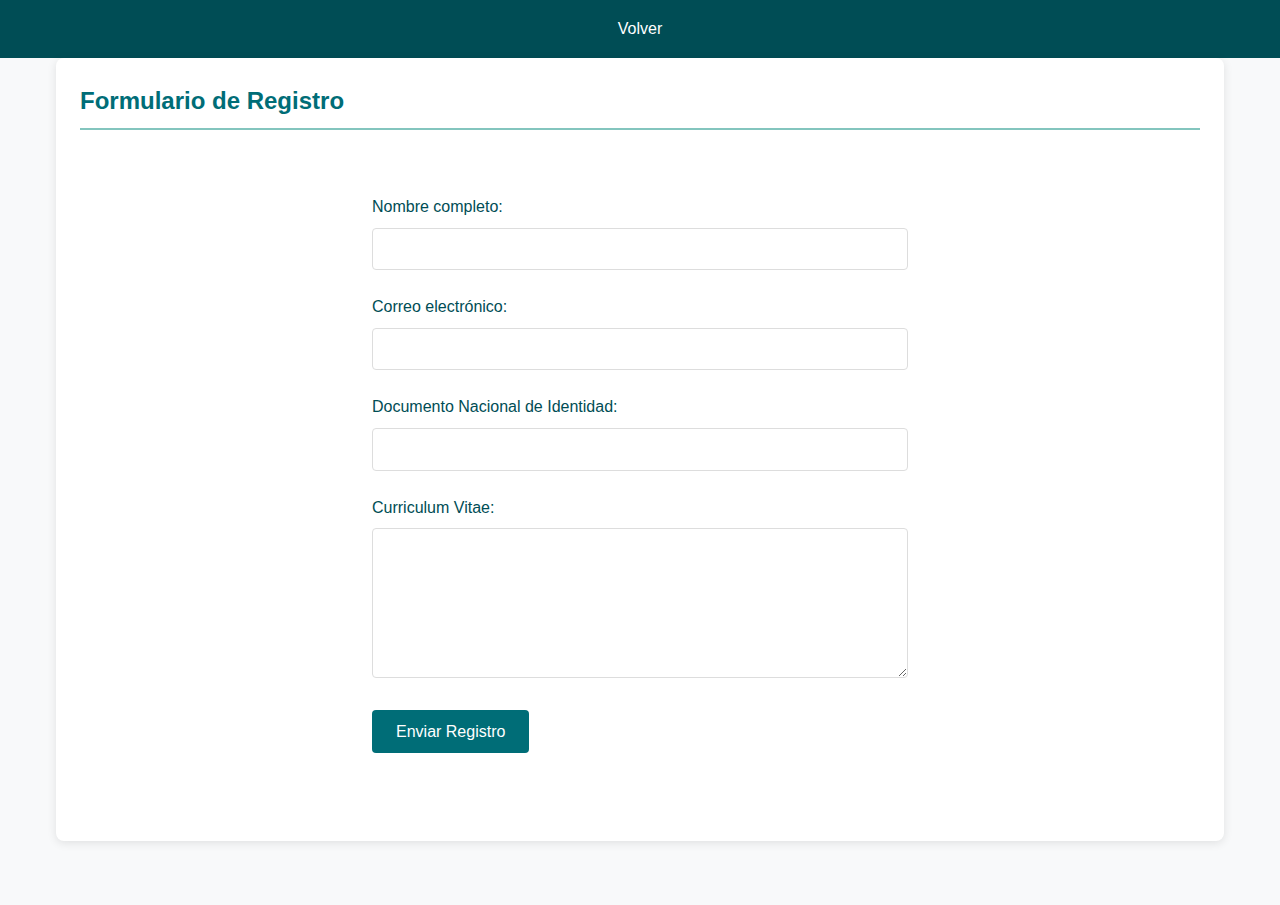
<file: ejercicios/ejercicio1.html>
<!DOCTYPE html>
<html lang="es">
<head>
    <meta charset="UTF-8">
    <meta name="viewport" content="width=device-width, initial-scale=1.0">
    <title>Formulario de Registro - Ejercicio 1</title>
    <link rel="stylesheet" href="../styles/main.css">
    <style>
        .form-container {
            max-width: 600px;
            margin: 2rem auto;
            padding: 2rem;
        }
        .form-group {
            margin-bottom: 1.5rem;
        }
        .form-group label {
            display: block;
            margin-bottom: 0.5rem;
            color: var(--verde-oscuro);
            font-weight: 500;
        }
        .form-group input, 
        .form-group textarea {
            width: 100%;
            padding: 0.8rem;
            border: 1px solid #ddd;
            border-radius: 4px;
            font-family: inherit;
            transition: all 0.3s ease;
        }
        .form-group textarea {
            min-height: 150px;
            resize: vertical;
        }
        .btn-submit {
            background-color: var(--verde-petroleo);
            color: white;
            padding: 0.8rem 1.5rem;
            border: none;
            border-radius: 4px;
            cursor: pointer;
            font-size: 1rem;
            transition: all 0.3s ease;
        }
        .btn-submit:hover {
            background-color: var(--verde-oscuro);
            transform: translateY(-2px);
        }
    </style>
</head>
<body>
    <nav class="main-nav">
        <ul>
            <li><a href="../index.html"><i class="fas fa-arrow-left"></i> Volver</a></li>
        </ul>
    </nav>

    <main class="portfolio-container">
        <section class="card">
            <h2><i class="fas fa-file-signature"></i> Formulario de Registro</h2>
            <div class="form-container">
                <form action="#" method="POST">
                    <div class="form-group">
                        <label for="nombre">Nombre completo:</label>
                        <input type="text" id="nombre" name="nombre" required>
                    </div>
                    
                    <div class="form-group">
                        <label for="email">Correo electrónico:</label>
                        <input type="email" id="email" name="email" required>
                    </div>
                    
                    <div class="form-group">
                        <label for="dni">Documento Nacional de Identidad:</label>
                        <input type="number" id="dni" name="dni" required>
                    </div>
                    
                    <div class="form-group">
                        <label for="cv">Curriculum Vitae:</label>
                        <textarea id="cv" name="cv" required></textarea>
                    </div>
                    
                    <button type="submit" class="btn-submit">Enviar Registro</button>
                </form>
            </div>
        </section>
    </main>
</body>
</html>
</file>
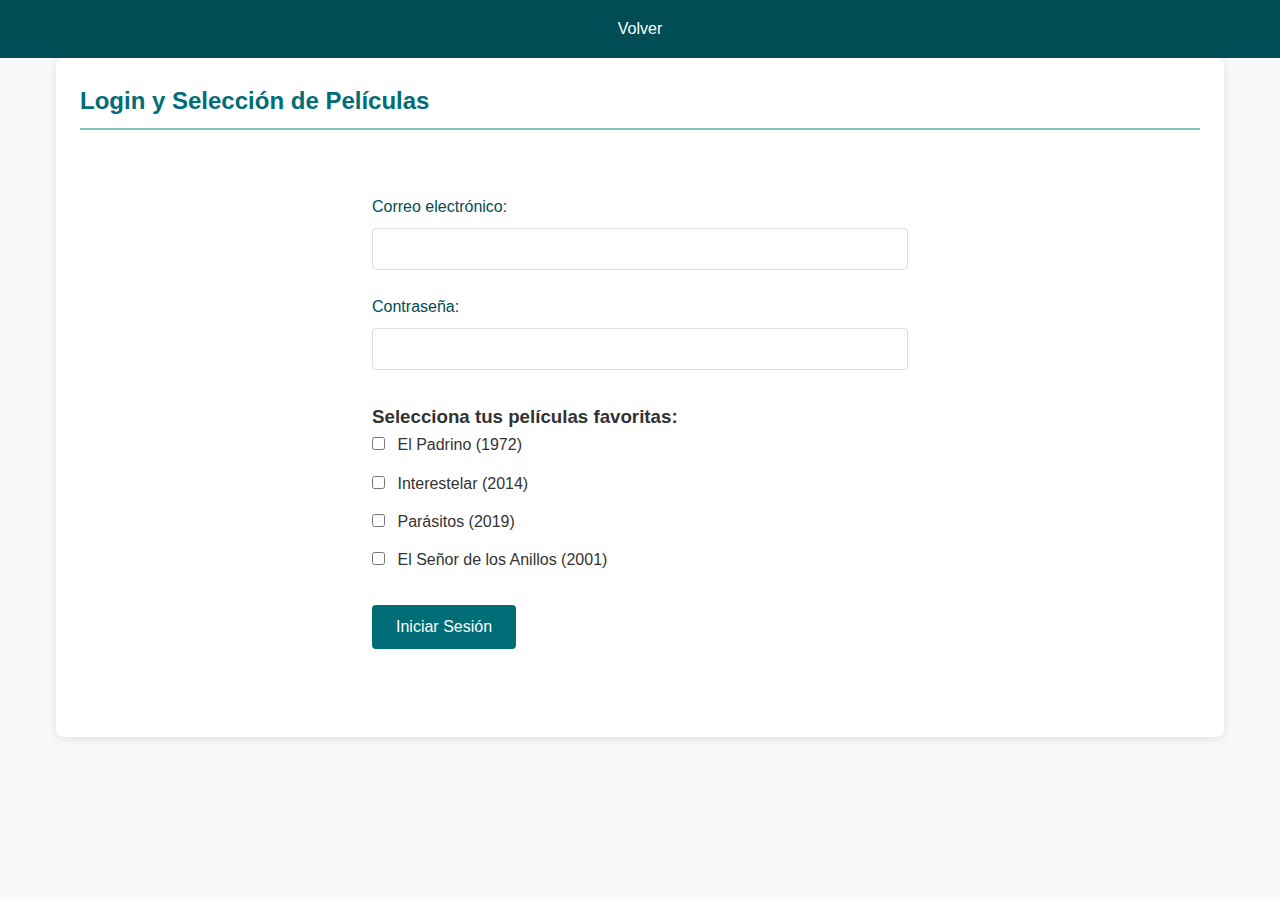
<file: ejercicios/ejercicio2.html>
<!DOCTYPE html>
<html lang="es">
<head>
    <meta charset="UTF-8">
    <meta name="viewport" content="width=device-width, initial-scale=1.0">
    <title>Login y Películas - Ejercicio 2</title>
    <link rel="stylesheet" href="../styles/main.css">
    <style>
        .form-container {
            max-width: 600px;
            margin: 2rem auto;
            padding: 2rem;
        }
        .form-group {
            margin-bottom: 1.5rem;
        }
        .form-group label {
            display: block;
            margin-bottom: 0.5rem;
            color: var(--verde-oscuro);
            font-weight: 500;
        }
        .form-group input {
            width: 100%;
            padding: 0.8rem;
            border: 1px solid #ddd;
            border-radius: 4px;
            font-family: inherit;
        }
        .peliculas-container {
            margin: 2rem 0;
        }
        .pelicula-item {
            margin-bottom: 0.8rem;
        }
        .pelicula-item input {
            margin-right: 0.5rem;
        }
        .btn-submit {
            background-color: var(--verde-petroleo);
            color: white;
            padding: 0.8rem 1.5rem;
            border: none;
            border-radius: 4px;
            cursor: pointer;
            font-size: 1rem;
            transition: all 0.3s ease;
        }
        .btn-submit:hover {
            background-color: var(--verde-oscuro);
            transform: translateY(-2px);
        }
    </style>
</head>
<body>
    <nav class="main-nav">
        <ul>
            <li><a href="../index.html"><i class="fas fa-arrow-left"></i> Volver</a></li>
        </ul>
    </nav>

    <main class="portfolio-container">
        <section class="card">
            <h2><i class="fas fa-film"></i> Login y Selección de Películas</h2>
            <div class="form-container">
                <form action="#" method="POST">
                    <div class="form-group">
                        <label for="email">Correo electrónico:</label>
                        <input type="email" id="email" name="email" required>
                    </div>
                    
                    <div class="form-group">
                        <label for="password">Contraseña:</label>
                        <input type="password" id="password" name="password" required>
                    </div>
                    
                    <div class="peliculas-container">
                        <h3>Selecciona tus películas favoritas:</h3>
                        
                        <div class="pelicula-item">
                            <input type="checkbox" id="peli1" name="peliculas[]" value="El Padrino">
                            <label for="peli1">El Padrino (1972)</label>
                        </div>
                        
                        <div class="pelicula-item">
                            <input type="checkbox" id="peli2" name="peliculas[]" value="Interestelar">
                            <label for="peli2">Interestelar (2014)</label>
                        </div>
                        
                        <div class="pelicula-item">
                            <input type="checkbox" id="peli3" name="peliculas[]" value="Parásitos">
                            <label for="peli3">Parásitos (2019)</label>
                        </div>
                        
                        <div class="pelicula-item">
                            <input type="checkbox" id="peli4" name="peliculas[]" value="El Señor de los Anillos">
                            <label for="peli4">El Señor de los Anillos (2001)</label>
                        </div>
                    </div>
                    
                    <button type="submit" class="btn-submit">Iniciar Sesión</button>
                </form>
            </div>
        </section>
    </main>
</body>
</html>
</file>
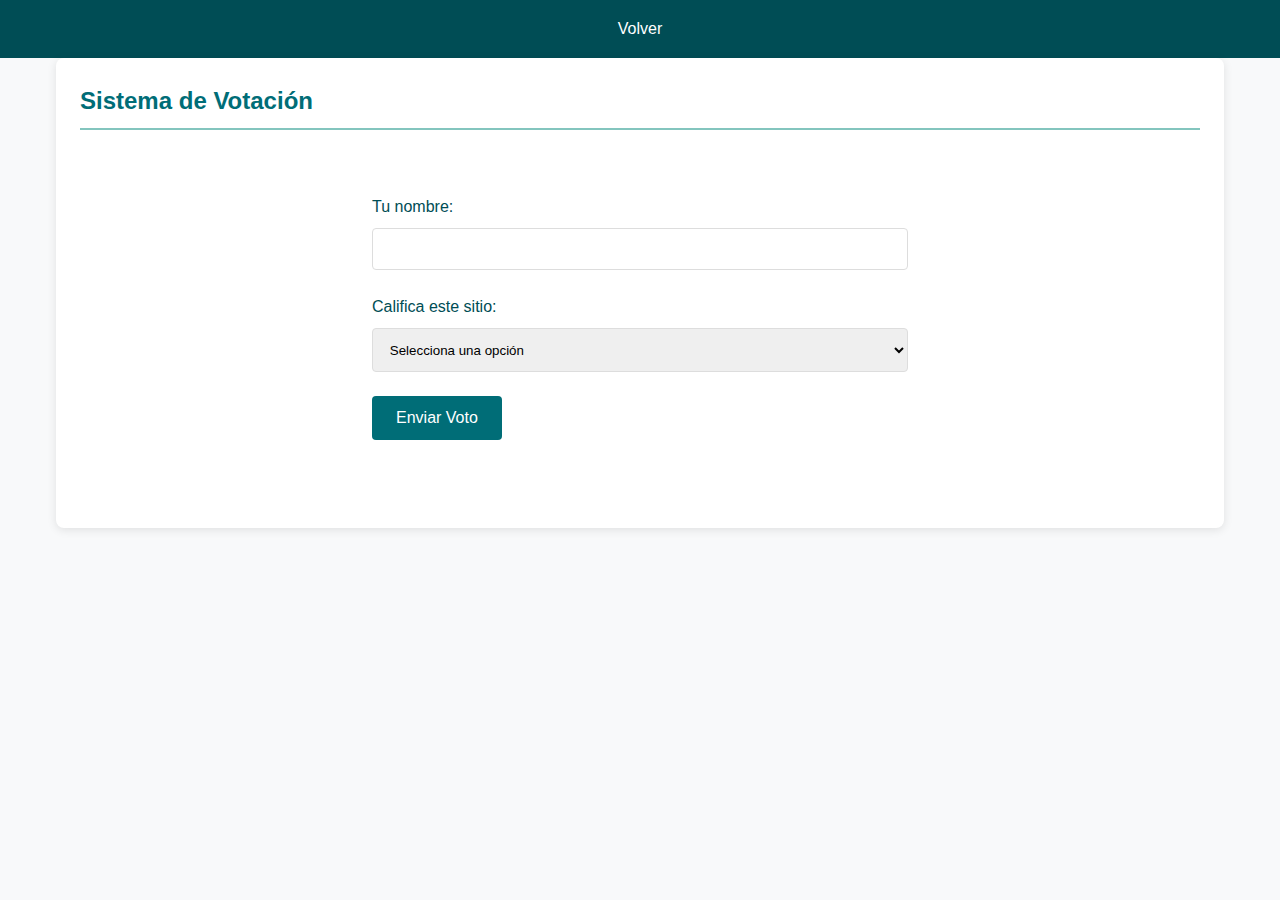
<file: ejercicios/ejercicio3.html>
<!DOCTYPE html>
<html lang="es">
<head>
    <meta charset="UTF-8">
    <meta name="viewport" content="width=device-width, initial-scale=1.0">
    <title>Sistema de Votación - Ejercicio 3</title>
    <link rel="stylesheet" href="../styles/main.css">
    <style>
        .form-container {
            max-width: 600px;
            margin: 2rem auto;
            padding: 2rem;
        }
        .form-group {
            margin-bottom: 1.5rem;
        }
        .form-group label {
            display: block;
            margin-bottom: 0.5rem;
            color: var(--verde-oscuro);
            font-weight: 500;
        }
        .form-group input,
        .form-group select {
            width: 100%;
            padding: 0.8rem;
            border: 1px solid #ddd;
            border-radius: 4px;
            font-family: inherit;
        }
        .btn-submit {
            background-color: var(--verde-petroleo);
            color: white;
            padding: 0.8rem 1.5rem;
            border: none;
            border-radius: 4px;
            cursor: pointer;
            font-size: 1rem;
            transition: all 0.3s ease;
        }
        .btn-submit:hover {
            background-color: var(--verde-oscuro);
            transform: translateY(-2px);
        }
    </style>
</head>
<body>
    <nav class="main-nav">
        <ul>
            <li><a href="../index.html"><i class="fas fa-arrow-left"></i> Volver</a></li>
        </ul>
    </nav>

    <main class="portfolio-container">
        <section class="card">
            <h2><i class="fas fa-star"></i> Sistema de Votación</h2>
            <div class="form-container">
                <form action="#" method="POST">
                    <div class="form-group">
                        <label for="nombre">Tu nombre:</label>
                        <input type="text" id="nombre" name="nombre" required>
                    </div>
                    
                    <div class="form-group">
                        <label for="voto">Califica este sitio:</label>
                        <select id="voto" name="voto" required>
                            <option value="" disabled selected>Selecciona una opción</option>
                            <option value="5">⭐️⭐️⭐️⭐️⭐️ Excelente</option>
                            <option value="4">⭐️⭐️⭐️⭐️ Muy Bueno</option>
                            <option value="3">⭐️⭐️⭐️ Bueno</option>
                            <option value="2">⭐️⭐️ Regular</option>
                            <option value="1">⭐️ Malo</option>
                        </select>
                    </div>
                    
                    <button type="submit" class="btn-submit">Enviar Voto</button>
                </form>
            </div>
        </section>
    </main>
</body>
</html>
</file>
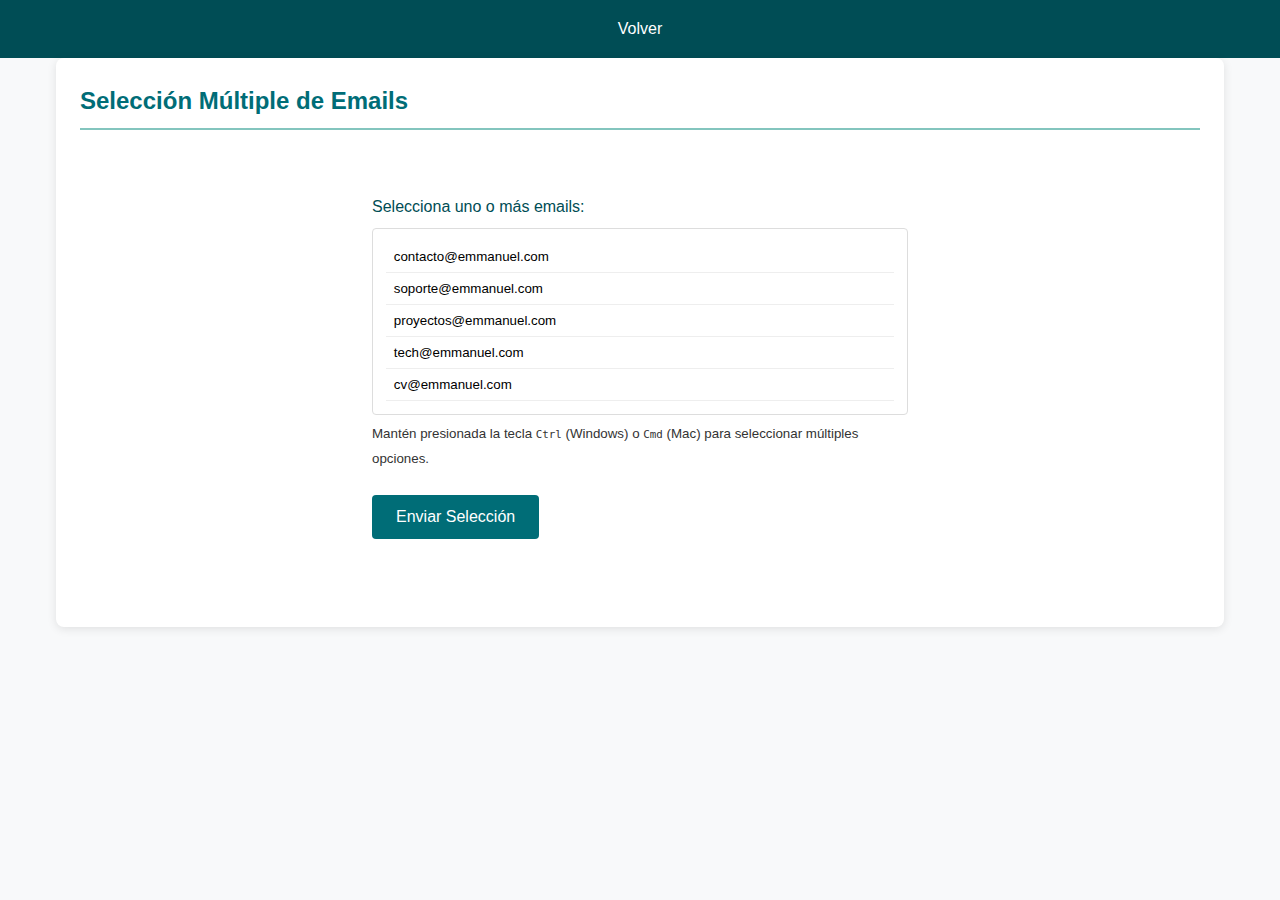
<file: ejercicios/ejercicio4.html>
<!DOCTYPE html>
<html lang="es">
<head>
    <meta charset="UTF-8">
    <meta name="viewport" content="width=device-width, initial-scale=1.0">
    <title>Selección Múltiple - Ejercicio 4</title>
    <link rel="stylesheet" href="../styles/main.css">
    <style>
        .form-container {
            max-width: 600px;
            margin: 2rem auto;
            padding: 2rem;
        }
        .form-group {
            margin-bottom: 1.5rem;
        }
        .form-group label {
            display: block;
            margin-bottom: 0.5rem;
            color: var(--verde-oscuro);
            font-weight: 500;
        }
        .form-group select {
            width: 100%;
            padding: 0.8rem;
            border: 1px solid #ddd;
            border-radius: 4px;
            font-family: inherit;
            height: auto;
            min-height: 150px;
        }
        .form-group select[multiple] option {
            padding: 0.5rem;
            border-bottom: 1px solid #eee;
        }
        .btn-submit {
            background-color: var(--verde-petroleo);
            color: white;
            padding: 0.8rem 1.5rem;
            border: none;
            border-radius: 4px;
            cursor: pointer;
            font-size: 1rem;
            transition: all 0.3s ease;
        }
        .btn-submit:hover {
            background-color: var(--verde-oscuro);
            transform: translateY(-2px);
        }
    </style>
</head>
<body>
    <nav class="main-nav">
        <ul>
            <li><a href="../index.html"><i class="fas fa-arrow-left"></i> Volver</a></li>
        </ul>
    </nav>

    <main class="portfolio-container">
        <section class="card">
            <h2><i class="fas fa-envelope"></i> Selección Múltiple de Emails</h2>
            <div class="form-container">
                <form action="#" method="POST">
                    <div class="form-group">
                        <label for="emails">Selecciona uno o más emails:</label>
                        <select id="emails" name="emails[]" multiple size="5">
                            <option value="contacto@emmanuel.com">contacto@emmanuel.com</option>
                            <option value="soporte@emmanuel.com">soporte@emmanuel.com</option>
                            <option value="proyectos@emmanuel.com">proyectos@emmanuel.com</option>
                            <option value="tech@emmanuel.com">tech@emmanuel.com</option>
                            <option value="cv@emmanuel.com">cv@emmanuel.com</option>
                        </select>
                        <small class="hint">Mantén presionada la tecla <kbd>Ctrl</kbd> (Windows) o <kbd>Cmd</kbd> (Mac) para seleccionar múltiples opciones.</small>
                    </div>
                    
                    <button type="submit" class="btn-submit">Enviar Selección</button>
                </form>
            </div>
        </section>
    </main>
</body>
</html>
</file>
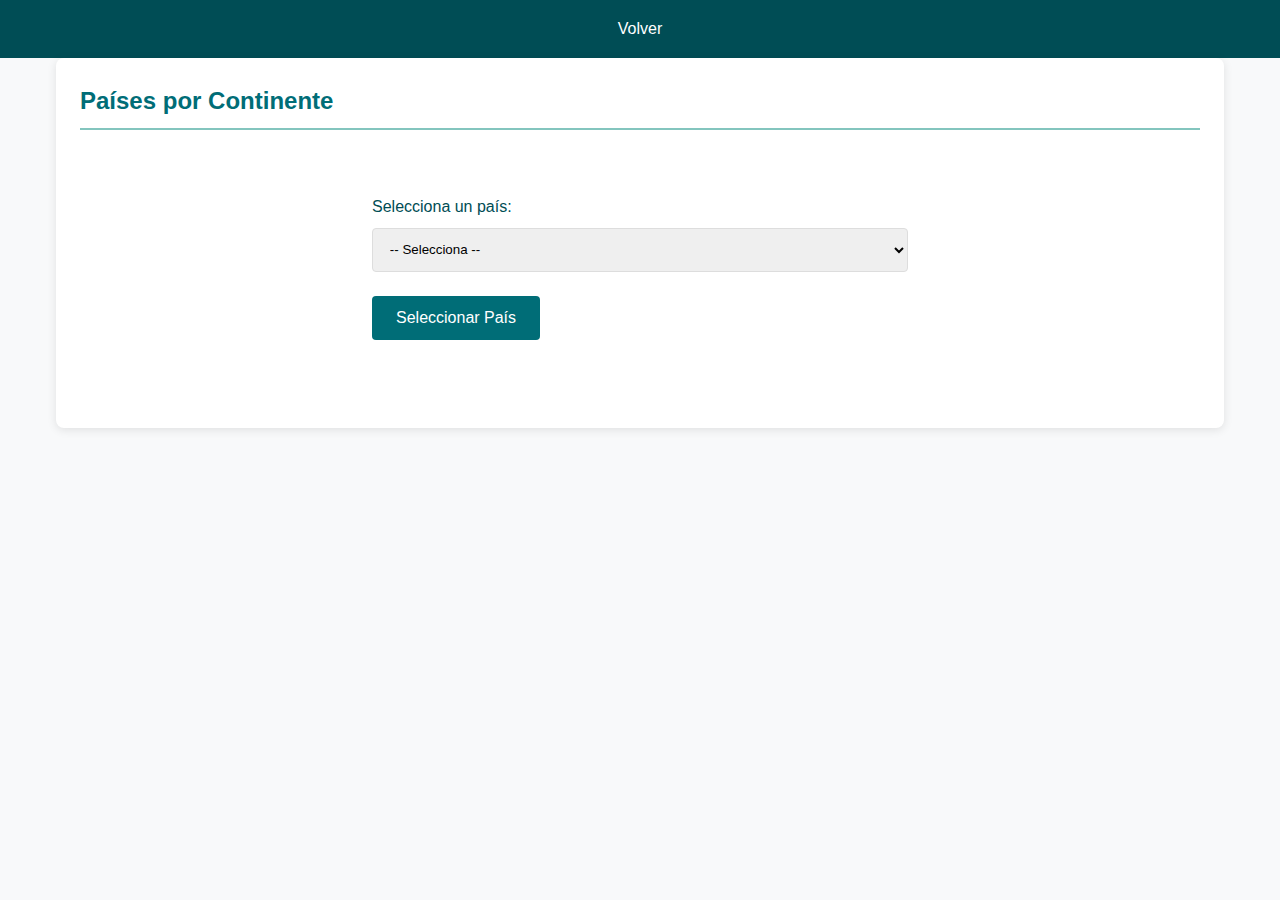
<file: ejercicios/ejercicio5.html>
<!DOCTYPE html>
<html lang="es">
<head>
    <meta charset="UTF-8">
    <meta name="viewport" content="width=device-width, initial-scale=1.0">
    <title>Países por Continente - Ejercicio 5</title>
    <link rel="stylesheet" href="../styles/main.css">
    <style>
        .form-container {
            max-width: 600px;
            margin: 2rem auto;
            padding: 2rem;
        }
        .form-group {
            margin-bottom: 1.5rem;
        }
        .form-group label {
            display: block;
            margin-bottom: 0.5rem;
            color: var(--verde-oscuro);
            font-weight: 500;
        }
        .form-group select {
            width: 100%;
            padding: 0.8rem;
            border: 1px solid #ddd;
            border-radius: 4px;
            font-family: inherit;
        }
        optgroup {
            font-weight: bold;
            color: var(--verde-petroleo);
        }
        .btn-submit {
            background-color: var(--verde-petroleo);
            color: white;
            padding: 0.8rem 1.5rem;
            border: none;
            border-radius: 4px;
            cursor: pointer;
            font-size: 1rem;
            transition: all 0.3s ease;
        }
        .btn-submit:hover {
            background-color: var(--verde-oscuro);
            transform: translateY(-2px);
        }
    </style>
</head>
<body>
    <nav class="main-nav">
        <ul>
            <li><a href="../index.html"><i class="fas fa-arrow-left"></i> Volver</a></li>
        </ul>
    </nav>

    <main class="portfolio-container">
        <section class="card">
            <h2><i class="fas fa-globe-americas"></i> Países por Continente</h2>
            <div class="form-container">
                <form action="#" method="POST">
                    <div class="form-group">
                        <label for="pais">Selecciona un país:</label>
                        <select id="pais" name="pais" required>
                            <option value="" disabled selected>-- Selecciona --</option>
                            <optgroup label="América">
                                <option value="AR">Argentina</option>
                                <option value="BR">Brasil</option>
                                <option value="MX">México</option>
                                <option value="US">Estados Unidos</option>
                            </optgroup>
                            <optgroup label="Europa">
                                <option value="ES">España</option>
                                <option value="FR">Francia</option>
                                <option value="DE">Alemania</option>
                                <option value="IT">Italia</option>
                            </optgroup>
                        </select>
                    </div>
                    
                    <button type="submit" class="btn-submit">Seleccionar País</button>
                </form>
            </div>
        </section>
    </main>
</body>
</html>
</file>
<file: styles/main.css>
/* Variables de color */
:root {
    --verde-petroleo: #006d77;
    --turquesa: #83c5be;
    --verde-oscuro: #004d55;
    --gris-claro: #f8f9fa;
}

/* Reset y estilos base */
* {
    box-sizing: border-box;
    margin: 0;
    padding: 0;
}

body {
    font-family: 'Segoe UI', Tahoma, Geneva, Verdana, sans-serif;
    line-height: 1.6;
    background-color: var(--gris-claro);
    color: #333;
}

/* Navegación */
.main-nav {
    background-color: var(--verde-oscuro);
    padding: 1rem 0;
}

.main-nav ul {
    display: flex;
    justify-content: center;
    list-style: none;
    flex-wrap: wrap;
    gap: 1.5rem;
}

.main-nav a {
    color: white;
    text-decoration: none;
    font-weight: 500;
    padding: 0.5rem;
    transition: all 0.3s ease;
}

.main-nav a:hover {
    color: var(--turquesa);
}

/* Header */
.profile-header {
    background-color: var(--verde-petroleo);
    color: white;
    text-align: center;
    padding: 2rem 1rem;
    margin-bottom: 2rem;
}

.profile-header h1 {
    font-size: 2rem;
    margin-bottom: 0.5rem;
}

/* Contenedor principal */
.portfolio-container {
    max-width: 1200px;
    margin: 0 auto;
    padding: 0 1rem 2rem;
}

/* Tarjetas */
.card {
    background: white;
    border-radius: 8px;
    padding: 1.5rem;
    margin-bottom: 2rem;
    box-shadow: 0 2px 10px rgba(0,0,0,0.1);
}

.card h2 {
    color: var(--verde-petroleo);
    margin-bottom: 1.5rem;
    padding-bottom: 0.5rem;
    border-bottom: 2px solid var(--turquesa);
}

/* Formularios base */
.form-container {
    max-width: 600px;
    margin: 0 auto;
}

.form-group {
    margin-bottom: 1.5rem;
}

.form-group label {
    display: block;
    margin-bottom: 0.5rem;
    color: var(--verde-oscuro);
    font-weight: 500;
}

.form-group input,
.form-group select,
.form-group textarea {
    width: 100%;
    padding: 0.8rem;
    border: 1px solid #ddd;
    border-radius: 4px;
    font-family: inherit;
}

.btn-submit {
    background-color: var(--verde-petroleo);
    color: white;
    padding: 0.8rem 1.5rem;
    border: none;
    border-radius: 4px;
    cursor: pointer;
    font-size: 1rem;
    transition: all 0.3s ease;
}

.btn-submit:hover {
    background-color: var(--verde-oscuro);
}

/* Footer */
footer {
    background-color: var(--verde-oscuro);
    color: white;
    text-align: center;
    padding: 2rem 1rem;
    margin-top: 3rem;
}

/* Responsive */
@media (max-width: 768px) {
    .main-nav ul {
        flex-direction: column;
        align-items: center;
    }
    
    .profile-header h1 {
        font-size: 1.5rem;
    }
}
</file>
